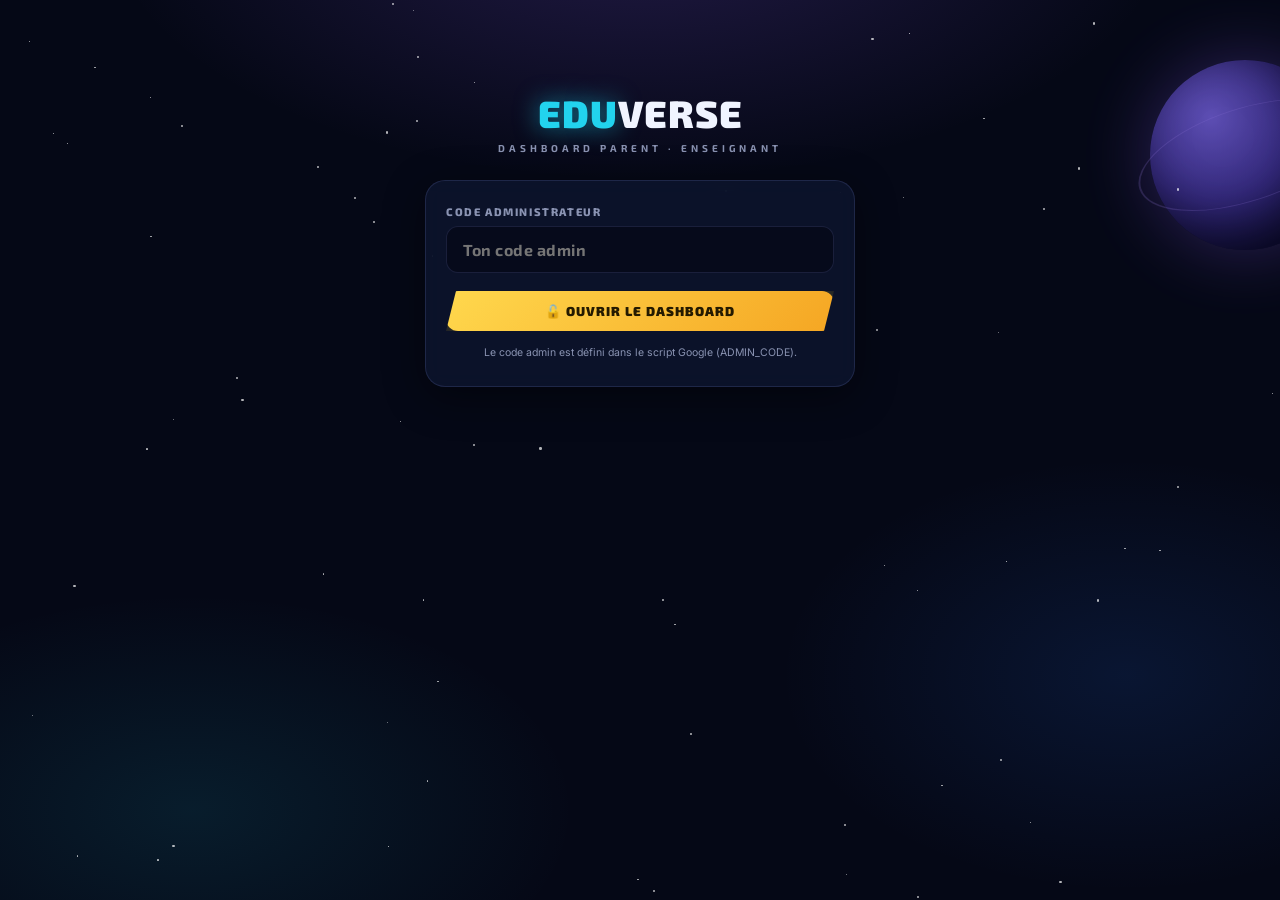
<file: dashboard.html>
<!DOCTYPE html>
<html lang="fr">
<head>
<meta charset="UTF-8">
<meta name="viewport" content="width=device-width,initial-scale=1.0">
<title>EduVerse · Dashboard</title>
<link rel="preconnect" href="https://fonts.googleapis.com">
<link href="https://fonts.googleapis.com/css2?family=Exo+2:wght@700;800;900&family=Inter:wght@400;500;600;700&display=swap" rel="stylesheet">
<style>
/* ═══════════════════════════════════════════════════════════
   EDUVERSE CE1 — Style principal
   Thème : univers spatial violet/cyan, îles flottantes
   Palette dérivée de la maquette + base Form'Com
   ═══════════════════════════════════════════════════════════ */
:root{
  --bg:#050816;
  --bg2:#0A0F2E;
  --card:#0E1730;
  --card-glass:rgba(14,23,48,.78);
  --border:rgba(148,163,255,.14);
  --text:#F0F4FF;
  --muted:#8A93B2;
  --violet:#8B5CF6;
  --violet2:#A78BFA;
  --cyan:#22D3EE;
  --blue:#2979FF;
  --gold:#F5C518;
  --gold2:#F5A623;
  --green:#22C55E;
  --red:#FF4D6D;
  --r:16px;
  --rs:10px;
  --shadow:0 10px 40px rgba(0,0,0,.45);
}
*{box-sizing:border-box;margin:0;padding:0;-webkit-tap-highlight-color:transparent}
html{scroll-behavior:smooth}
body{
  font-family:'Inter',sans-serif;
  background:var(--bg);
  color:var(--text);
  min-height:100vh;
  overflow-x:hidden;
}
button{font-family:inherit;color:inherit}
:focus-visible{outline:2px solid var(--cyan);outline-offset:2px;border-radius:6px}
@media (prefers-reduced-motion:reduce){
  *,*::before,*::after{animation-duration:.01ms !important;animation-iteration-count:1 !important;transition-duration:.01ms !important}
}

/* ── FOND SPATIAL ─────────────────────────────── */
.space-bg{position:fixed;inset:0;z-index:0;pointer-events:none;overflow:hidden;
  background:
    radial-gradient(ellipse 70% 50% at 50% -10%, rgba(139,92,246,.22) 0%, transparent 60%),
    radial-gradient(ellipse 50% 40% at 15% 90%, rgba(34,211,238,.10) 0%, transparent 60%),
    radial-gradient(ellipse 45% 40% at 88% 75%, rgba(41,121,255,.12) 0%, transparent 60%),
    var(--bg);
}
.star{position:absolute;border-radius:50%;background:#fff;opacity:.7;animation:twinkle 3.4s ease-in-out infinite}
@keyframes twinkle{0%,100%{opacity:.15}50%{opacity:.85}}
.planet{position:absolute;top:60px;right:-60px;width:190px;height:190px;border-radius:50%;
  background:radial-gradient(circle at 32% 30%, #6D5BD0 0%, #3B2E8C 45%, #131048 80%);
  box-shadow:inset -22px -18px 50px rgba(0,0,0,.55), 0 0 70px rgba(139,92,246,.35);
  opacity:.85}
.planet::after{content:'';position:absolute;inset:-16px;border-radius:50%;
  border:2px solid rgba(167,139,250,.22);transform:rotate(-18deg) scaleY(.42)}

/* ── STRUCTURE APP ────────────────────────────── */
#app{position:relative;z-index:1;max-width:1060px;margin:0 auto;padding:0 14px 96px}
.screen{display:none;animation:fadeUp .35s ease both}
.screen.active{display:block}
@keyframes fadeUp{from{opacity:0;transform:translateY(14px)}to{opacity:1;transform:none}}

/* ── HEADER JOUEUR ────────────────────────────── */
.topbar{display:flex;align-items:center;justify-content:space-between;gap:10px;
  padding:14px 4px 10px;flex-wrap:wrap}
.brand{display:flex;flex-direction:column;line-height:1}
.brand-name{font-family:'Exo 2',sans-serif;font-weight:900;font-size:22px;letter-spacing:.5px}
.brand-name .edu{color:var(--cyan)}
.brand-name .verse{color:var(--text)}
.brand-tag{font-family:'Exo 2',sans-serif;font-size:8.5px;font-weight:700;letter-spacing:2.6px;
  text-transform:uppercase;color:var(--muted);margin-top:4px}
.player-chip{display:flex;align-items:center;gap:10px;background:var(--card-glass);
  border:1px solid var(--border);border-radius:99px;padding:6px 14px 6px 6px;backdrop-filter:blur(8px)}
.avatar-bubble{width:38px;height:38px;border-radius:50%;display:flex;align-items:center;justify-content:center;
  font-size:21px;background:radial-gradient(circle at 35% 30%, #2B2564, #171243);
  border:2px solid var(--violet);box-shadow:0 0 14px rgba(139,92,246,.5)}
.player-meta{line-height:1.15}
.player-name{font-family:'Exo 2',sans-serif;font-weight:800;font-size:14px}
.player-level{font-size:10.5px;color:var(--muted);font-weight:600}

.statbar{display:flex;gap:8px;flex-wrap:wrap;margin:2px 4px 14px}
.stat-pill{display:flex;align-items:center;gap:7px;background:var(--card-glass);border:1px solid var(--border);
  border-radius:99px;padding:7px 13px;font-family:'Exo 2',sans-serif;font-weight:800;font-size:13px;backdrop-filter:blur(8px)}
.stat-pill .ico{font-size:15px}
.stat-pill .lbl{font-family:'Inter',sans-serif;font-weight:600;font-size:10px;color:var(--muted);text-transform:uppercase;letter-spacing:.8px}
.stat-xp{color:var(--gold)}
.stat-coins{color:var(--gold2)}
.stat-lives{color:var(--red)}
.xp-track{flex:1 1 150px;min-width:140px;display:flex;flex-direction:column;justify-content:center;gap:5px;padding:6px 13px;
  background:var(--card-glass);border:1px solid var(--border);border-radius:99px}
.xp-track-top{display:flex;justify-content:space-between;font-size:10px;font-weight:700;color:var(--muted);
  font-family:'Exo 2',sans-serif;letter-spacing:.5px}
.xp-track-top b{color:var(--gold)}
.bar{height:7px;border-radius:99px;background:rgba(255,255,255,.07);overflow:hidden}
.bar > i{display:block;height:100%;border-radius:99px;background:linear-gradient(90deg,var(--gold2),var(--gold));
  box-shadow:0 0 10px rgba(245,197,24,.55);transition:width .6s cubic-bezier(.22,1,.36,1)}

.btn-recharge{border:1px dashed rgba(255,77,109,.4);background:rgba(255,77,109,.08);color:var(--red);
  border-radius:99px;padding:7px 12px;font-size:11px;font-weight:700;cursor:pointer}

/* ── TITRE BANNIÈRE ───────────────────────────── */
.hero-banner{text-align:center;margin:6px auto 22px;max-width:560px;
  border:1px solid rgba(34,211,238,.28);border-radius:14px;padding:14px 18px;
  background:linear-gradient(180deg, rgba(34,211,238,.08), rgba(139,92,246,.06));
  box-shadow:0 0 30px rgba(34,211,238,.08) inset}
.hero-banner h1{font-family:'Exo 2',sans-serif;font-weight:900;font-size:clamp(17px,4vw,24px);
  letter-spacing:1.5px;text-transform:uppercase;
  background:linear-gradient(90deg,var(--cyan),var(--violet2));
  -webkit-background-clip:text;background-clip:text;-webkit-text-fill-color:transparent}
.hero-banner p{font-size:11.5px;color:var(--muted);font-weight:600;letter-spacing:1.5px;text-transform:uppercase;margin-top:5px}

/* ── CARTE DE L'UNIVERS ───────────────────────── */
.universe{position:relative;margin:0 auto 10px;max-width:980px}
.paths-svg{position:absolute;inset:0;width:100%;height:100%;z-index:0;pointer-events:none}
.paths-svg path{fill:none;stroke:url(#pathGrad);stroke-width:2.5;stroke-dasharray:3 9;stroke-linecap:round;
  animation:flow 2.6s linear infinite;opacity:.75}
@keyframes flow{to{stroke-dashoffset:-48}}
.islands{position:relative;z-index:1;display:grid;grid-template-columns:repeat(3,1fr);gap:16px;padding:6px 0 2px}
.island{position:relative;border-radius:var(--r);padding:16px 14px 14px;text-align:center;cursor:pointer;
  border:1px solid var(--border);background:linear-gradient(165deg, rgba(31,27,77,.9), rgba(11,16,42,.92));
  transition:transform .25s ease, box-shadow .25s ease, border-color .25s;
  animation:floaty 5s ease-in-out infinite}
.island:nth-child(2n){animation-delay:-1.6s}
.island:nth-child(3n){animation-delay:-3.1s}
@keyframes floaty{0%,100%{transform:translateY(0)}50%{transform:translateY(-6px)}}
.island.unlocked{border-color:rgba(139,92,246,.55);box-shadow:0 0 26px rgba(139,92,246,.22), var(--shadow)}
.island.unlocked:hover{transform:translateY(-8px) scale(1.02);border-color:var(--cyan);
  box-shadow:0 0 34px rgba(34,211,238,.3), var(--shadow)}
.island.locked{opacity:.62;cursor:default;filter:saturate(.55)}
.island-art{height:58px;display:flex;align-items:flex-end;justify-content:center;margin-bottom:8px}
.island-art svg{width:96px;height:56px;overflow:visible}
.island-name{font-family:'Exo 2',sans-serif;font-weight:900;font-size:13.5px;letter-spacing:1.2px;text-transform:uppercase}
.island-sub{display:flex;align-items:center;justify-content:center;gap:8px;margin-top:7px;
  font-size:10.5px;font-weight:700;color:var(--muted)}
.island-sub .mini-bar{width:56px;height:6px;border-radius:99px;background:rgba(255,255,255,.08);overflow:hidden}
.island-sub .mini-bar i{display:block;height:100%;border-radius:99px;background:linear-gradient(90deg,var(--green),#86EFAC)}
.lock-badge{position:absolute;top:10px;right:10px;width:24px;height:24px;border-radius:8px;
  background:rgba(0,0,0,.45);border:1px solid var(--border);display:flex;align-items:center;justify-content:center;font-size:12px}
.island-cta{margin-top:10px;font-size:10px;font-weight:800;letter-spacing:1.4px;text-transform:uppercase;color:var(--cyan)}

/* Défi quotidien (balise centrale) */
.daily-card{grid-column:2;position:relative;text-align:center;border-radius:var(--r);padding:18px 14px 16px;
  border:1px solid rgba(245,197,24,.4);cursor:pointer;
  background:
    radial-gradient(ellipse 90% 60% at 50% 0%, rgba(245,197,24,.16), transparent 65%),
    linear-gradient(165deg, rgba(46,33,10,.55), rgba(11,16,42,.95));
  box-shadow:0 0 34px rgba(245,197,24,.16), var(--shadow);
  animation:floaty 5s ease-in-out infinite;animation-delay:-.8s}
.daily-flame{font-size:30px;filter:drop-shadow(0 0 12px rgba(245,197,24,.7));animation:pulseGlow 1.8s ease-in-out infinite}
@keyframes pulseGlow{0%,100%{transform:scale(1)}50%{transform:scale(1.12)}}
.daily-title{font-family:'Exo 2',sans-serif;font-weight:900;font-size:13.5px;letter-spacing:1.4px;text-transform:uppercase;margin-top:6px}
.daily-xp{font-size:11px;font-weight:800;color:var(--gold);margin-top:3px;font-family:'Exo 2',sans-serif}
.daily-done{font-size:10.5px;font-weight:700;color:var(--green);margin-top:8px}

/* ── BOUTONS ──────────────────────────────────── */
.btn{display:inline-flex;align-items:center;justify-content:center;gap:8px;border:none;cursor:pointer;
  border-radius:12px;font-family:'Exo 2',sans-serif;font-weight:900;letter-spacing:1px;text-transform:uppercase;
  transition:transform .12s ease, filter .2s;text-decoration:none}
.btn:active{transform:scale(.96)}
.btn-gold{background:linear-gradient(135deg,#FFD84D,var(--gold2));color:#241A00;padding:12px 26px;font-size:13px;
  clip-path:polygon(10px 0,100% 0,calc(100% - 10px) 100%,0 100%);
  box-shadow:0 0 26px rgba(245,197,24,.45)}
.btn-gold:hover{filter:brightness(1.08)}
.btn-ghost{background:rgba(255,255,255,.06);border:1px solid var(--border);color:var(--text);padding:11px 20px;font-size:12px}
.btn-cyan{background:rgba(34,211,238,.13);border:1px solid rgba(34,211,238,.45);color:var(--cyan);padding:11px 20px;font-size:12px}
.btn-block{width:100%}
.btn[disabled]{opacity:.45;cursor:not-allowed;filter:saturate(.4)}

/* ── ÉCRAN LOGIN ──────────────────────────────── */
.login-wrap{max-width:430px;margin:6vh auto 0;text-align:center}
.login-logo{font-family:'Exo 2',sans-serif;font-weight:900;font-size:38px;letter-spacing:1px}
.login-logo .edu{color:var(--cyan);text-shadow:0 0 24px rgba(34,211,238,.6)}
.login-tag{font-family:'Exo 2',sans-serif;font-size:10px;font-weight:700;letter-spacing:4px;text-transform:uppercase;
  color:var(--muted);margin:6px 0 26px}
.login-card{background:var(--card-glass);border:1px solid var(--border);border-radius:20px;padding:24px 20px;
  backdrop-filter:blur(10px);box-shadow:var(--shadow)}
.login-label{font-size:11px;font-weight:800;letter-spacing:1.6px;text-transform:uppercase;color:var(--muted);
  text-align:left;margin:0 0 8px;font-family:'Exo 2',sans-serif}
.login-input{width:100%;padding:13px 16px;border-radius:12px;border:1.5px solid var(--border);
  background:rgba(5,8,22,.7);color:var(--text);font-size:16px;font-weight:700;font-family:'Exo 2',sans-serif;
  letter-spacing:.5px;margin-bottom:18px}
.login-input:focus{outline:none;border-color:var(--cyan);box-shadow:0 0 0 3px rgba(34,211,238,.15)}
.avatar-grid{display:grid;grid-template-columns:repeat(5,1fr);gap:9px;margin-bottom:20px}
.avatar-opt{aspect-ratio:1;border-radius:14px;border:2px solid var(--border);background:rgba(255,255,255,.04);
  font-size:26px;cursor:pointer;display:flex;align-items:center;justify-content:center;transition:.15s}
.avatar-opt:hover{border-color:var(--violet2);transform:scale(1.06)}
.avatar-opt.sel{border-color:var(--cyan);background:rgba(34,211,238,.12);box-shadow:0 0 16px rgba(34,211,238,.35);transform:scale(1.08)}
.login-note{font-size:10.5px;color:var(--muted);margin-top:14px;line-height:1.6}

/* ── ÉCRAN MONDE (compétences) ────────────────── */
.back-row{display:flex;align-items:center;gap:12px;margin:4px 0 16px}
.btn-back{background:rgba(255,255,255,.06);border:1px solid var(--border);border-radius:10px;padding:9px 14px;
  font-size:12px;font-weight:800;cursor:pointer;font-family:'Exo 2',sans-serif;letter-spacing:.5px}
.screen-title{font-family:'Exo 2',sans-serif;font-weight:900;font-size:17px;letter-spacing:1.4px;text-transform:uppercase}
.screen-sub{font-size:11.5px;color:var(--muted);font-weight:600}
.comp-grid{display:grid;grid-template-columns:repeat(auto-fill,minmax(265px,1fr));gap:14px}
.comp-card{background:var(--card-glass);border:1px solid var(--border);border-radius:var(--r);padding:16px;backdrop-filter:blur(8px)}
.comp-head{display:flex;align-items:center;gap:11px;margin-bottom:11px}
.comp-ico{width:42px;height:42px;border-radius:12px;display:flex;align-items:center;justify-content:center;font-size:21px;
  background:rgba(139,92,246,.14);border:1px solid rgba(139,92,246,.3)}
.comp-name{font-family:'Exo 2',sans-serif;font-weight:900;font-size:14px}
.comp-pct{font-size:11px;font-weight:800;color:var(--green);font-family:'Exo 2',sans-serif}
.comp-bar{margin-bottom:12px}
.niv-row{display:flex;gap:8px}
.niv-btn{flex:1;padding:9px 4px;border-radius:10px;border:1px solid var(--border);cursor:pointer;
  background:rgba(255,255,255,.045);font-family:'Exo 2',sans-serif;font-weight:800;font-size:11px;
  display:flex;flex-direction:column;align-items:center;gap:3px;transition:.15s}
.niv-btn:hover:not([disabled]){border-color:var(--cyan);background:rgba(34,211,238,.1)}
.niv-btn[disabled]{opacity:.45;cursor:not-allowed}
.niv-stars{font-size:9px;letter-spacing:1px;color:var(--gold)}
.niv-stars .off{opacity:.25}

/* ── ÉCRAN MISSION ────────────────────────────── */
.mission-top{display:flex;align-items:center;justify-content:space-between;gap:10px;margin:6px 0 14px;flex-wrap:wrap}
.mission-tag{font-family:'Exo 2',sans-serif;font-weight:800;font-size:12px;letter-spacing:1px;text-transform:uppercase;
  border:1px solid rgba(34,211,238,.4);color:var(--cyan);border-radius:10px;padding:8px 14px;background:rgba(34,211,238,.07)}
.lives-row{display:flex;gap:4px;font-size:16px;filter:drop-shadow(0 0 6px rgba(255,77,109,.6))}
.lives-row .lost{opacity:.22;filter:grayscale(1)}
.mission-progress{display:flex;align-items:center;gap:10px;margin-bottom:18px}
.mission-progress .qcount{font-family:'Exo 2',sans-serif;font-size:11px;font-weight:800;color:var(--muted);white-space:nowrap;letter-spacing:.6px}
.mission-progress .bar{flex:1}
.mission-progress .bar > i{background:linear-gradient(90deg,var(--cyan),var(--violet));box-shadow:0 0 10px rgba(34,211,238,.5)}

.mission-layout{display:grid;grid-template-columns:1fr auto;gap:18px;align-items:start}
.q-card{background:var(--card-glass);border:1px solid var(--border);border-radius:20px;padding:24px 22px;
  backdrop-filter:blur(10px);box-shadow:var(--shadow)}
.q-text{font-family:'Exo 2',sans-serif;font-weight:800;font-size:clamp(19px,3.4vw,25px);line-height:1.35;margin-bottom:6px}
.q-visual{margin:14px 0 4px;display:flex;justify-content:center}
.q-visual svg{width:120px;height:120px;filter:drop-shadow(0 0 14px rgba(34,211,238,.35))}
.answers{display:grid;grid-template-columns:1fr 1fr;gap:12px;margin-top:18px}
.ans-btn{display:flex;align-items:center;gap:12px;padding:14px 16px;border-radius:13px;cursor:pointer;
  border:1.5px solid var(--border);background:rgba(5,8,22,.55);font-size:18px;font-weight:800;
  font-family:'Exo 2',sans-serif;transition:.15s;text-align:left}
.ans-btn:hover:not([disabled]){border-color:var(--cyan);background:rgba(34,211,238,.08);transform:translateY(-2px)}
.ans-letter{width:30px;height:30px;border-radius:9px;display:flex;align-items:center;justify-content:center;
  font-size:13px;background:rgba(139,92,246,.18);border:1px solid rgba(139,92,246,.4);color:var(--violet2);flex-shrink:0}
.ans-btn.correct{border-color:var(--green);background:rgba(34,197,94,.16);box-shadow:0 0 18px rgba(34,197,94,.35)}
.ans-btn.correct .ans-letter{background:var(--green);border-color:var(--green);color:#03210F}
.ans-btn.wrong{border-color:var(--red);background:rgba(255,77,109,.13);animation:shake .4s}
@keyframes shake{0%,100%{transform:translateX(0)}25%{transform:translateX(-6px)}75%{transform:translateX(6px)}}
.ans-btn[disabled]{cursor:default}

.timer-wrap{display:flex;flex-direction:column;align-items:center;gap:6px}
.timer-svg{width:88px;height:88px;transform:rotate(-90deg)}
.timer-svg .track{fill:none;stroke:rgba(255,255,255,.08);stroke-width:7}
.timer-svg .prog{fill:none;stroke:var(--cyan);stroke-width:7;stroke-linecap:round;
  filter:drop-shadow(0 0 6px rgba(34,211,238,.7));transition:stroke-dashoffset 1s linear, stroke .3s}
.timer-num{position:absolute;inset:0;display:flex;align-items:center;justify-content:center;
  font-family:'Exo 2',sans-serif;font-weight:900;font-size:24px;transform:rotate(0)}
.timer-box{position:relative;width:88px;height:88px}
.timer-lbl{font-size:9.5px;font-weight:800;letter-spacing:2px;color:var(--muted);text-transform:uppercase;font-family:'Exo 2',sans-serif}

.feedback{margin-top:16px;border-radius:13px;padding:13px 16px;font-family:'Exo 2',sans-serif;font-weight:800;
  font-size:14.5px;display:none;align-items:center;gap:10px;border:1.5px solid}
.feedback.show{display:flex;animation:fadeUp .25s ease both}
.feedback.good{border-color:rgba(34,197,94,.5);background:rgba(34,197,94,.1);color:#7CF5AE}
.feedback.bad{border-color:rgba(255,77,109,.5);background:rgba(255,77,109,.09);color:#FF9EB2}
.feedback .fxp{margin-left:auto;color:var(--gold);white-space:nowrap}

/* ── ÉCRAN RÉSULTAT ───────────────────────────── */
.result-wrap{max-width:520px;margin:4vh auto 0;text-align:center}
.result-title{font-family:'Exo 2',sans-serif;font-weight:900;font-size:clamp(24px,5vw,32px);letter-spacing:2px;
  text-transform:uppercase;color:var(--cyan);text-shadow:0 0 30px rgba(34,211,238,.5)}
.medal{position:relative;width:150px;height:150px;margin:26px auto 10px;display:flex;align-items:center;justify-content:center}
.medal .hex{position:absolute;inset:0;background:linear-gradient(160deg,var(--violet),#5B21B6);
  clip-path:polygon(50% 0,93% 25%,93% 75%,50% 100%,7% 75%,7% 25%);
  box-shadow:0 0 50px rgba(139,92,246,.65);animation:pulseGlow 2.4s ease-in-out infinite}
.medal .hex::before{content:'';position:absolute;inset:7px;background:linear-gradient(160deg,#2E1065,#171243);
  clip-path:polygon(50% 0,93% 25%,93% 75%,50% 100%,7% 75%,7% 25%)}
.medal-stars{position:relative;z-index:1;font-size:30px;letter-spacing:2px;filter:drop-shadow(0 0 10px rgba(245,197,24,.8))}
.medal-stars .off{opacity:.25;filter:grayscale(1)}
.result-msg{font-family:'Exo 2',sans-serif;font-weight:900;font-size:18px;letter-spacing:1.5px;text-transform:uppercase;
  color:var(--gold);margin:14px 0 4px}
.result-score{font-size:13px;color:var(--muted);font-weight:600;margin-bottom:20px}
.reward-row{display:flex;gap:10px;justify-content:center;margin-bottom:26px;flex-wrap:wrap}
.reward-card{background:var(--card-glass);border:1px solid var(--border);border-radius:14px;padding:12px 20px;min-width:104px}
.reward-lbl{font-size:9.5px;font-weight:800;letter-spacing:1.6px;text-transform:uppercase;color:var(--muted);font-family:'Exo 2',sans-serif}
.reward-val{font-family:'Exo 2',sans-serif;font-weight:900;font-size:21px;margin-top:4px}
.result-actions{display:flex;gap:12px;justify-content:center;flex-wrap:wrap}
.badge-toast{margin:0 auto 20px;max-width:340px;border:1px solid rgba(245,197,24,.45);border-radius:13px;
  background:rgba(245,197,24,.08);padding:11px 16px;font-size:13px;font-weight:700;display:none}
.badge-toast.show{display:block;animation:fadeUp .3s .2s ease both}
.badge-toast b{color:var(--gold)}

/* ── ÉCRAN PROFIL ─────────────────────────────── */
.profil-grid{display:grid;grid-template-columns:1fr 1fr;gap:14px}
.panel{background:var(--card-glass);border:1px solid var(--border);border-radius:var(--r);padding:18px;backdrop-filter:blur(8px)}
.panel-title{font-family:'Exo 2',sans-serif;font-size:11px;font-weight:800;letter-spacing:1.8px;
  text-transform:uppercase;color:var(--muted);margin-bottom:14px}
.donut-row{display:flex;align-items:center;gap:18px}
.donut-box{position:relative;width:110px;height:110px;flex-shrink:0}
.donut-box svg{width:110px;height:110px;transform:rotate(-90deg)}
.donut-box .track{fill:none;stroke:rgba(255,255,255,.08);stroke-width:10}
.donut-box .prog{fill:none;stroke:url(#donutGrad);stroke-width:10;stroke-linecap:round;transition:stroke-dashoffset 1s ease;
  filter:drop-shadow(0 0 8px rgba(34,197,94,.5))}
.donut-num{position:absolute;inset:0;display:flex;align-items:center;justify-content:center;
  font-family:'Exo 2',sans-serif;font-weight:900;font-size:24px;color:var(--green)}
.donut-msg b{display:block;font-family:'Exo 2',sans-serif;font-size:15px;color:var(--green);margin-bottom:4px}
.donut-msg span{font-size:12px;color:var(--muted);line-height:1.5}
.skill-row{display:flex;align-items:center;gap:10px;margin-bottom:11px}
.skill-row:last-child{margin-bottom:0}
.skill-name{width:110px;font-size:12px;font-weight:700;flex-shrink:0}
.skill-row .bar{flex:1}
.skill-pct{width:40px;text-align:right;font-family:'Exo 2',sans-serif;font-size:11.5px;font-weight:800;flex-shrink:0}
.badges-grid{display:grid;grid-template-columns:repeat(auto-fill,minmax(78px,1fr));gap:10px}
.badge-item{text-align:center;border:1px solid var(--border);border-radius:13px;padding:11px 5px;background:rgba(255,255,255,.03)}
.badge-item.earned{border-color:rgba(245,197,24,.45);background:rgba(245,197,24,.07);box-shadow:0 0 14px rgba(245,197,24,.14)}
.badge-item .b-ico{font-size:22px}
.badge-item.locked .b-ico{filter:grayscale(1);opacity:.3}
.badge-item .b-name{font-size:8.8px;font-weight:700;color:var(--muted);margin-top:5px;line-height:1.25}
.badge-item.earned .b-name{color:var(--gold)}
.hist-row{display:flex;justify-content:space-between;gap:8px;padding:9px 0;border-bottom:1px solid var(--border);font-size:12px}
.hist-row:last-child{border-bottom:none}
.hist-lbl{color:var(--muted);font-weight:600}
.hist-val{font-family:'Exo 2',sans-serif;font-weight:800;color:var(--gold)}

/* ── ÉCRAN CLASSEMENT ─────────────────────────── */
.podium{display:flex;align-items:flex-end;justify-content:center;gap:12px;margin:10px 0 22px}
.pod-col{text-align:center;flex:1;max-width:120px}
.pod-avatar{width:52px;height:52px;border-radius:50%;margin:0 auto 8px;display:flex;align-items:center;justify-content:center;
  font-size:26px;background:radial-gradient(circle at 35% 30%, #2B2564, #171243);border:2px solid var(--violet)}
.pod-name{font-family:'Exo 2',sans-serif;font-weight:800;font-size:12px;margin-bottom:2px}
.pod-xp{font-size:10.5px;color:var(--gold);font-weight:800;font-family:'Exo 2',sans-serif;margin-bottom:8px}
.pod-base{border-radius:12px 12px 0 0;display:flex;align-items:flex-start;justify-content:center;padding-top:9px;
  font-family:'Exo 2',sans-serif;font-weight:900;font-size:22px}
.pod-1 .pod-base{height:92px;background:linear-gradient(180deg,#FFD84D,#8a6a00);color:#241A00;box-shadow:0 0 30px rgba(245,197,24,.35)}
.pod-1 .pod-avatar{border-color:var(--gold);box-shadow:0 0 18px rgba(245,197,24,.55)}
.pod-2 .pod-base{height:66px;background:linear-gradient(180deg,#C9D2E8,#59627A);color:#111}
.pod-3 .pod-base{height:50px;background:linear-gradient(180deg,#E2955C,#6E3E1B);color:#2A1500}
.rank-list{display:flex;flex-direction:column;gap:9px}
.rank-row{display:flex;align-items:center;gap:12px;background:var(--card-glass);border:1px solid var(--border);
  border-radius:13px;padding:10px 14px}
.rank-row.me{border-color:rgba(34,211,238,.55);background:rgba(34,211,238,.07);box-shadow:0 0 18px rgba(34,211,238,.15)}
.rank-num{font-family:'Exo 2',sans-serif;font-weight:900;font-size:15px;width:26px;color:var(--muted)}
.rank-row.me .rank-num{color:var(--cyan)}
.rank-ava{width:34px;height:34px;border-radius:50%;display:flex;align-items:center;justify-content:center;font-size:18px;
  background:rgba(139,92,246,.15);border:1.5px solid rgba(139,92,246,.4)}
.rank-name{font-family:'Exo 2',sans-serif;font-weight:800;font-size:13.5px;flex:1}
.rank-name small{display:block;font-family:'Inter',sans-serif;font-size:9.5px;color:var(--muted);font-weight:600;letter-spacing:.5px}
.rank-xp{font-family:'Exo 2',sans-serif;font-weight:900;font-size:13px;color:var(--gold)}

/* ── NAVIGATION BASSE ─────────────────────────── */
.bottom-nav{position:fixed;left:50%;bottom:14px;transform:translateX(-50%);z-index:50;
  display:flex;gap:4px;background:rgba(10,15,40,.88);border:1px solid var(--border);border-radius:99px;
  padding:6px;backdrop-filter:blur(14px);box-shadow:var(--shadow)}
.nav-btn{border:none;background:transparent;border-radius:99px;padding:9px 17px;cursor:pointer;
  display:flex;align-items:center;gap:7px;font-family:'Exo 2',sans-serif;font-weight:800;font-size:11.5px;
  letter-spacing:.6px;color:var(--muted);transition:.2s;text-transform:uppercase}
.nav-btn .n-ico{font-size:15px}
.nav-btn.active{background:linear-gradient(135deg,rgba(139,92,246,.35),rgba(34,211,238,.25));color:var(--text);
  box-shadow:0 0 14px rgba(139,92,246,.3)}
.nav-btn span.n-lbl{display:inline}

/* ── TOAST ────────────────────────────────────── */
.toast{position:fixed;bottom:84px;left:50%;transform:translateX(-50%) translateY(90px);z-index:60;
  background:var(--card);border:1px solid rgba(34,211,238,.5);color:var(--text);padding:11px 22px;border-radius:99px;
  font-family:'Exo 2',sans-serif;font-size:13px;font-weight:800;transition:.3s;opacity:0;white-space:nowrap;
  box-shadow:0 0 24px rgba(34,211,238,.25)}
.toast.show{transform:translateX(-50%) translateY(0);opacity:1}

/* ── RESPONSIVE ───────────────────────────────── */
@media(max-width:860px){
  .islands{grid-template-columns:1fr 1fr}
  .daily-card{grid-column:1 / -1;order:-1}
  .paths-svg{display:none}
  .profil-grid{grid-template-columns:1fr}
  .planet{width:120px;height:120px;top:20px;right:-30px}
}
@media(max-width:560px){
  .mission-layout{grid-template-columns:1fr}
  .timer-wrap{flex-direction:row;justify-content:center}
  .answers{grid-template-columns:1fr}
  .nav-btn{padding:9px 13px}
  .nav-btn span.n-lbl{display:none}
  .nav-btn.active span.n-lbl{display:inline}
  .islands{grid-template-columns:1fr 1fr;gap:11px}
  .hero-banner{margin-top:0}
}

/* ── V2 : sélecteur de classe, lecture audio, mode GS ───── */
.classe-grid{display:grid;grid-template-columns:repeat(3,1fr);gap:8px;margin-bottom:18px}
.classe-opt{padding:10px 4px;border-radius:11px;border:2px solid var(--border);background:rgba(255,255,255,.04);
  font-family:'Exo 2',sans-serif;font-weight:800;font-size:12px;cursor:pointer;transition:.15s;color:var(--text)}
.classe-opt:hover{border-color:var(--violet2)}
.classe-opt.sel{border-color:var(--cyan);background:rgba(34,211,238,.12);box-shadow:0 0 14px rgba(34,211,238,.3)}

.q-head-row{display:flex;align-items:flex-start;gap:10px}
.q-head-row .q-text{flex:1}
.btn-speak{flex-shrink:0;width:42px;height:42px;border-radius:12px;border:1.5px solid rgba(34,211,238,.4);
  background:rgba(34,211,238,.1);font-size:19px;cursor:pointer;transition:.15s}
.btn-speak:hover{background:rgba(34,211,238,.2);transform:scale(1.06)}

/* Grande Section : tout plus gros, plus lisible */
body.cls-gs .q-text{font-size:clamp(22px,4.5vw,30px)}
body.cls-gs .ans-btn{font-size:24px;padding:18px}
body.cls-gs .ans-letter{width:36px;height:36px;font-size:15px}
body.cls-gs .q-visual svg{width:150px;height:150px}
body.cls-gs .btn-speak{width:52px;height:52px;font-size:24px}

</style>
<style>
/* Styles propres au dashboard */
.dash-wrap{max-width:1060px;margin:0 auto;padding:18px 14px 60px;position:relative;z-index:1}
.dash-head{display:flex;align-items:center;justify-content:space-between;gap:12px;flex-wrap:wrap;margin-bottom:18px}
.kids-grid{display:grid;grid-template-columns:repeat(auto-fill,minmax(300px,1fr));gap:14px;margin-bottom:18px}
.kid-card{background:var(--card-glass);border:1px solid var(--border);border-radius:var(--r);padding:16px;backdrop-filter:blur(8px)}
.kid-top{display:flex;align-items:center;gap:12px;margin-bottom:12px}
.kid-meta{flex:1}
.kid-name{font-family:'Exo 2',sans-serif;font-weight:900;font-size:16px}
.kid-classe{font-size:11px;color:var(--muted);font-weight:700}
.kid-defi{font-size:18px}
.kid-stats{display:flex;gap:8px;margin-bottom:12px;flex-wrap:wrap}
.kid-stat{flex:1;min-width:70px;background:rgba(255,255,255,.04);border:1px solid var(--border);border-radius:10px;padding:8px;text-align:center}
.kid-stat b{display:block;font-family:'Exo 2',sans-serif;font-size:16px;color:var(--gold)}
.kid-stat span{font-size:9px;font-weight:700;letter-spacing:1px;text-transform:uppercase;color:var(--muted)}
.kid-skill{display:flex;align-items:center;gap:8px;margin-bottom:6px;font-size:11px}
.kid-skill .sn{width:105px;flex-shrink:0;color:var(--muted);font-weight:600;white-space:nowrap;overflow:hidden;text-overflow:ellipsis}
.kid-skill .bar{flex:1;height:6px}
.kid-skill .sp{width:34px;text-align:right;font-family:'Exo 2',sans-serif;font-weight:800}
.kid-foot{display:flex;justify-content:space-between;align-items:center;margin-top:10px;padding-top:10px;border-top:1px solid var(--border);font-size:10.5px;color:var(--muted)}
.kid-link{background:rgba(34,211,238,.1);border:1px solid rgba(34,211,238,.35);color:var(--cyan);border-radius:8px;
  padding:6px 11px;font-size:10.5px;font-weight:800;cursor:pointer;font-family:'Exo 2',sans-serif}
.act-table{width:100%;border-collapse:collapse;font-size:12px}
.act-table td{padding:8px 10px;border-bottom:1px solid var(--border)}
.act-table td:first-child{color:var(--muted);white-space:nowrap;font-size:11px}
.act-xp{font-family:'Exo 2',sans-serif;font-weight:800;color:var(--gold);text-align:right;white-space:nowrap}
.add-form{display:grid;grid-template-columns:1fr 1fr auto;gap:10px;align-items:end}
.add-form label{display:block;font-size:10px;font-weight:800;letter-spacing:1.4px;text-transform:uppercase;color:var(--muted);margin-bottom:6px;font-family:'Exo 2',sans-serif}
.add-form input,.add-form select{width:100%;padding:11px 13px;border-radius:11px;border:1.5px solid var(--border);
  background:rgba(5,8,22,.7);color:var(--text);font-size:14px;font-weight:700;font-family:'Exo 2',sans-serif}
.new-eleve{margin-top:14px;border:1px solid rgba(34,197,94,.45);background:rgba(34,197,94,.08);border-radius:13px;padding:14px;display:none}
.new-eleve.show{display:block}
.new-eleve code{background:rgba(0,0,0,.4);padding:3px 9px;border-radius:7px;font-size:14px;color:var(--cyan);font-weight:700}
@media(max-width:640px){.add-form{grid-template-columns:1fr}}
</style>
</head>
<body>
<div class="space-bg" id="spaceBg"><div class="planet"></div></div>

<div class="dash-wrap">

  <!-- Connexion admin -->
  <div id="dashLogin" class="login-wrap" style="margin-top:8vh">
    <div class="login-logo"><span class="edu">EDU</span>VERSE</div>
    <div class="login-tag">Dashboard Parent · Enseignant</div>
    <div class="login-card">
      <p class="login-label">Code administrateur</p>
      <input class="login-input" id="adminCode" type="password" placeholder="Ton code admin" autocomplete="off">
      <button class="btn btn-gold btn-block" id="btnDashLogin">🔓 Ouvrir le dashboard</button>
      <p class="login-note" id="dashLoginNote">Le code admin est défini dans le script Google (ADMIN_CODE).</p>
    </div>
  </div>

  <!-- Dashboard -->
  <div id="dashMain" style="display:none">
    <div class="dash-head">
      <div class="brand">
        <div class="brand-name"><span class="edu">EDU</span><span class="verse">VERSE</span></div>
        <div class="brand-tag">Dashboard · Suivi des explorateurs</div>
      </div>
      <div style="display:flex;gap:8px">
        <button class="btn btn-cyan" id="btnRefresh">🔄 Actualiser</button>
        <button class="btn btn-ghost" id="btnDashLogout">Quitter</button>
      </div>
    </div>

    <div class="kids-grid" id="kidsGrid"></div>

    <div class="panel" style="margin-bottom:14px">
      <div class="panel-title">➕ Ajouter un explorateur</div>
      <div class="add-form">
        <div><label>Prénom</label><input id="newPrenom" maxlength="14" placeholder="Ex : Léa"></div>
        <div><label>Classe</label>
          <select id="newClasse">
            <option value="gs">Grande Section</option>
            <option value="ce1" selected>CE1</option>
            <option value="cm2">CM2</option>
            <option value="sixieme">6e</option>
            <option value="quatrieme">4e</option>
            <option value="seconde">Seconde</option>
          </select>
        </div>
        <button class="btn btn-gold" id="btnAddEleve">Créer</button>
      </div>
      <div class="new-eleve" id="newEleveBox"></div>
    </div>

    <div class="panel">
      <div class="panel-title">📋 Activité récente</div>
      <table class="act-table" id="actTable"></table>
    </div>
  </div>

</div>

<div class="toast" id="toast"></div>

<script>
// ═══ CONFIGURATION — à remplir ═══════════════════════════
var APPS_URL = 'https://script.google.com/macros/s/AKfycbxOKt6IzzJC_D3euoku1t4T1qtp-5Un6q18FB72wP8QPHl-M37k6APY-h-_JcTKKhKB/exec';   // ← URL /exec du script Google (la même que dans app.js)
var APP_URL  = 'https://formcom2016.github.io/levelupschool/';   // ← URL de ton app, ex : https://tonpseudo.github.io/eduverse/
// ═════════════════════════════════════════════════════════

var CLASSE_LABELS = { gs:'Grande Section', ce1:'CE1', cm2:'CM2', sixieme:'6e', quatrieme:'4e', seconde:'Seconde' };
var COMP_LABELS = {
  compter:'Compter', petitscalculs:'Petits calculs', comparer:'Plus ou moins', suites:'Avant/après', formes:'Formes', couleurs:'Couleurs',
  addition:'Addition', soustraction:'Soustraction', multiplication:'Multiplication', doubles:'Doubles/moitiés', problemes:'Problèmes', geometrie:'Géométrie',
  grandsnombres:'Grands nombres', division:'Division', fractions:'Fractions', decimaux:'Décimaux', mesures:'Mesures',
  proportionnalite:'Proportionnalité', perimetres:'Périmètres/aires', divisibilite:'Divisibilité', calculmental:'Calcul mental',
  relatifs:'Relatifs', puissances:'Puissances', litteral:'Calcul littéral', pythagore:'Pythagore', pourcentages:'Pourcentages',
  numerique:'Calcul numérique', algebrique:'Dév./factoriser', equations:'Équations', fonctions:'Fonctions', inequations:'Inéquations',
  fr1:'Français · 1', fr2:'Français · 2', fr3:'Français · 3',
  ar1:'Arabe · lettres', ar2:'Arabe · mots', ar3:'Arabe · nombres',
  hi1:'Histoire · 1', hi2:'Histoire · 2', hi3:'Histoire · 3',
  sc1:'Sciences · 1', sc2:'Sciences · 2', sc3:'Sciences · 3',
  is1:'Religion · Sîra', is2:'Religion · piliers/Coran', is3:'Religion · Fiqh',
  is4:'Religion · Juz\u2019 Amma', is5:'Religion · Tawhid',
  ar4:'Arabe · formes', ar5:'Arabe · voyelles', ar6:'Arabe · lecture'
};

var admin = '';
function $(id){ return document.getElementById(id); }
function toast(msg){
  var t = $('toast');
  t.textContent = msg;
  t.classList.add('show');
  clearTimeout(t._h);
  t._h = setTimeout(function(){ t.classList.remove('show'); }, 2800);
}
function api(params){
  var p = new URLSearchParams(params);
  return fetch(APPS_URL + '?' + p.toString())
    .then(function(r){ return r.json(); });
}
function todayStr(){ return new Date().toISOString().slice(0, 10); }

// Fond étoilé
(function(){
  var bg = $('spaceBg');
  for(var i = 0; i < 70; i++){
    var s = document.createElement('div');
    s.className = 'star';
    var size = Math.random() * 2.2 + .6;
    s.style.cssText = 'width:' + size + 'px;height:' + size + 'px;left:' + (Math.random() * 100) + '%;top:'
      + (Math.random() * 100) + '%;animation-delay:' + (Math.random() * 3.4) + 's';
    bg.appendChild(s);
  }
})();

// Connexion
$('btnDashLogin').onclick = function(){
  if(!APPS_URL){ $('dashLoginNote').textContent = '⚠️ APPS_URL n\u2019est pas configurée dans dashboard.html'; return; }
  var code = $('adminCode').value.trim();
  if(!code){ toast('Entre ton code admin'); return; }
  var btn = $('btnDashLogin');
  btn.disabled = true; btn.textContent = 'Connexion…';
  api({ action: 'dashboard', admin: code }).then(function(res){
    btn.disabled = false; btn.textContent = '🔓 Ouvrir le dashboard';
    if(res.status !== 'ok'){ toast(res.message || 'Code incorrect'); return; }
    admin = code;
    try { sessionStorage.setItem('eduverse_admin', code); } catch(e){}
    $('dashLogin').style.display = 'none';
    $('dashMain').style.display = 'block';
    paint(res);
  }).catch(function(){
    btn.disabled = false; btn.textContent = '🔓 Ouvrir le dashboard';
    toast('Connexion impossible — vérifie APPS_URL et ta connexion');
  });
};
$('adminCode').addEventListener('keydown', function(e){ if(e.key === 'Enter') $('btnDashLogin').click(); });

$('btnRefresh').onclick = load;
$('btnDashLogout').onclick = function(){
  admin = '';
  try { sessionStorage.removeItem('eduverse_admin'); } catch(e){}
  $('dashMain').style.display = 'none';
  $('dashLogin').style.display = 'block';
};

function load(){
  api({ action: 'dashboard', admin: admin }).then(function(res){
    if(res.status === 'ok') paint(res);
    else toast(res.message || 'Erreur');
  }).catch(function(){ toast('Actualisation impossible'); });
}

function paint(res){
  // Cartes enfants
  var kids = res.eleves.slice().sort(function(a, b){ return b.xp - a.xp; });
  $('kidsGrid').innerHTML = kids.map(function(k){
    var comps = {};
    try { comps = JSON.parse(k.comps || '{}'); } catch(e){}

    // Compatible avec les deux formats : [3,2,0] (app actuelle) ou {etoiles:[3,2,0]}
    function pctDe(v){
      var e = Array.isArray(v) ? v : ((v && v.etoiles) || [0, 0, 0]);
      return Math.round(((e[0] || 0) + (e[1] || 0) + (e[2] || 0)) / 9 * 100);
    }
    function colDe(p){ return p >= 70 ? '#22C55E' : p >= 40 ? '#F5C518' : '#FF7849'; }
    function mondeDe(key){
      var m = key.match(/^(fr|ar|hi|sc|is)[0-9]$/);
      return m ? m[1] : 'maths';
    }

    var parMonde = {};
    Object.keys(comps).forEach(function(key){
      var mo = mondeDe(key);
      (parMonde[mo] = parMonde[mo] || []).push(key);
    });

    var MONDES = [
      ['maths', '🧮 Mathématiques'], ['fr', '📚 Français'], ['ar', '🕌 Arabe'],
      ['is', '☪️ Sc. religieuses'], ['sc', '🔬 Sciences'], ['hi', '🏛️ Histoire']
    ];

    var skills = MONDES.filter(function(m){ return parMonde[m[0]]; }).map(function(m){
      var keys = parMonde[m[0]];
      var moy = Math.round(keys.reduce(function(s, key){ return s + pctDe(comps[key]); }, 0) / keys.length);
      var cm = colDe(moy);
      var ligne = '<div class="kid-skill" style="margin-top:8px"><span class="sn" style="color:var(--txt);font-weight:800">' + m[1] + '</span>'
        + '<span class="bar"><i style="width:' + moy + '%;background:' + cm + '"></i></span>'
        + '<span class="sp" style="color:' + cm + '">' + moy + '%</span></div>';
      // Détail : uniquement les compétences commencées, pour garder la carte lisible
      var detail = keys.filter(function(key){ return pctDe(comps[key]) > 0; }).map(function(key){
        var p = pctDe(comps[key]);
        var col = colDe(p);
        return '<div class="kid-skill" style="padding-left:12px;opacity:.85"><span class="sn">' + (COMP_LABELS[key] || key) + '</span>'
          + '<span class="bar"><i style="width:' + p + '%;background:' + col + '"></i></span>'
          + '<span class="sp" style="color:' + col + '">' + p + '%</span></div>';
      }).join('');
      return ligne + detail;
    }).join('') || '<div class="kid-skill"><span class="sn" style="width:auto">Aucune mission jouée pour l\u2019instant</span></div>';

    var defiFait = k.dailyDone === todayStr();
    var lien = (APP_URL || './') + '?id=' + encodeURIComponent(k.id);
    return '<div class="kid-card">'
      + '<div class="kid-top"><div class="avatar-bubble">' + (k.avatar || '🙂') + '</div>'
      + '<div class="kid-meta"><div class="kid-name">' + k.prenom + '</div>'
      + '<div class="kid-classe">' + (CLASSE_LABELS[k.classe] || k.classe) + ' · Code ' + k.id + ' · PIN ' + k.pin + '</div></div>'
      + '<div class="kid-defi" title="Défi quotidien">' + (defiFait ? '⚡✅' : '⚡▫️') + '</div></div>'
      + '<div class="kid-stats">'
      + '<div class="kid-stat"><b>' + k.xp.toLocaleString('fr-FR') + '</b><span>XP</span></div>'
      + '<div class="kid-stat"><b>' + k.missions + '</b><span>missions</span></div>'
      + '<div class="kid-stat"><b>' + k.pieces + '</b><span>pièces</span></div>'
      + '</div>'
      + skills
      + '<div class="kid-foot"><span>Dernière activité : ' + (k.derniereActivite || '—') + '</span>'
      + '<button class="kid-link" data-lien="' + lien + '" data-prenom="' + k.prenom + '" data-pin="' + k.pin + '">📤 Envoyer son lien</button></div>'
      + '</div>';
  }).join('') || '<div class="panel">Aucun explorateur pour l\u2019instant — crée le premier ci-dessous ! 👇</div>';

  document.querySelectorAll('.kid-link').forEach(function(b){
    b.onclick = function(){
      var msg = '🚀 ' + b.getAttribute('data-prenom') + ', voici ton lien EduVerse :\n'
        + b.getAttribute('data-lien') + '\nTon PIN secret : ' + b.getAttribute('data-pin') + '\nBonne mission ! ⭐';
      if(navigator.share){ navigator.share({ title: 'EduVerse', text: msg }).catch(function(){}); }
      else if(navigator.clipboard){ navigator.clipboard.writeText(msg).then(function(){ toast('Lien copié !'); }); }
      else { prompt('Copie ce message :', msg); }
    };
  });

  // Activité
  $('actTable').innerHTML = (res.activites || []).map(function(a){
    return '<tr><td>' + a.date + '</td><td><b>' + a.prenom + '</b></td><td>' + (a.detail || a.type) + '</td>'
      + '<td class="act-xp">' + (a.xp ? '+' + a.xp + ' XP' : '') + '</td></tr>';
  }).join('') || '<tr><td>Aucune activité pour l\u2019instant</td></tr>';
}

// Ajout d'élève
$('btnAddEleve').onclick = function(){
  var prenom = $('newPrenom').value.trim();
  if(!prenom){ toast('Entre un prénom'); return; }
  var btn = $('btnAddEleve');
  btn.disabled = true; btn.textContent = 'Création…';
  api({ action: 'addEleve', admin: admin, prenom: prenom, classe: $('newClasse').value }).then(function(res){
    btn.disabled = false; btn.textContent = 'Créer';
    if(res.status !== 'ok'){ toast(res.message || 'Erreur'); return; }
    var lien = (APP_URL || './') + '?id=' + encodeURIComponent(res.id);
    var box = $('newEleveBox');
    box.className = 'new-eleve show';
    box.innerHTML = '🎉 <b>' + res.prenom + '</b> est prêt à explorer !<br><br>'
      + 'Code : <code>' + res.id + '</code> · PIN : <code>' + res.pin + '</code><br><br>'
      + 'Son lien : <code style="font-size:11px">' + lien + '</code><br><br>'
      + '<button class="kid-link" data-lien="' + lien + '" data-prenom="' + res.prenom + '" data-pin="' + res.pin + '">📤 Envoyer son lien</button>';
    box.querySelector('.kid-link').onclick = function(){
      var msg = '🚀 ' + res.prenom + ', voici ton lien EduVerse :\n' + lien + '\nTon PIN secret : ' + res.pin + '\nBonne mission ! ⭐';
      if(navigator.share){ navigator.share({ title: 'EduVerse', text: msg }).catch(function(){}); }
      else if(navigator.clipboard){ navigator.clipboard.writeText(msg).then(function(){ toast('Lien copié !'); }); }
      else { prompt('Copie ce message :', msg); }
    };
    $('newPrenom').value = '';
    load();
  }).catch(function(){
    btn.disabled = false; btn.textContent = 'Créer';
    toast('Création impossible');
  });
};

// Reconnexion auto (session du navigateur)
(function(){
  try {
    var saved = sessionStorage.getItem('eduverse_admin');
    if(saved && APPS_URL){
      $('adminCode').value = saved;
      $('btnDashLogin').click();
    }
  } catch(e){}
})();
</script>
</body>
</html>
</file>
